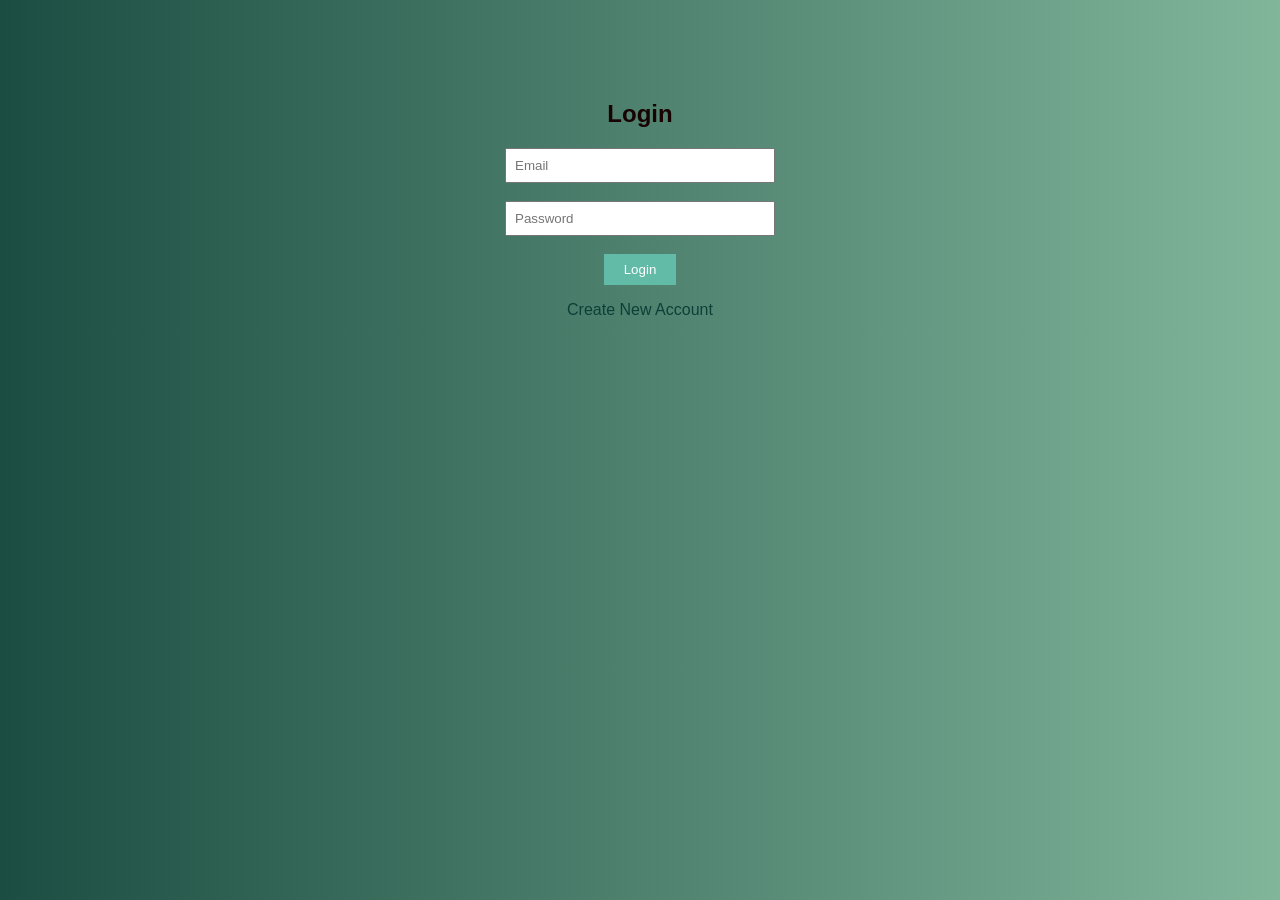
<file: login.html>
<!DOCTYPE html>
<html>
<head>
    <title>Login</title>

    <style>
        body {
            background: linear-gradient(to right,#1c4d42, #81b69b);
            font-family: Arial;
            text-align: center;
            margin-top: 100px;
            color: #180202;
        }

        input {
            padding: 8px;
            width: 250px;
        }

        button {
            padding: 8px 20px;
            background-color: #61bba6;
            color: white;
            border: none;
            cursor: pointer;
        }

        button:hover {
            background-color: #68cfa1;
        }

        a {
            text-decoration: none;
            color: rgb(12, 64, 55);
        }
    </style>
</head>

<body>

    <h2>Login</h2>

    <form onsubmit="return loginUser()">
        <input type="email" id="email" placeholder="Email" required><br><br>
        <input type="password" id="password" placeholder="Password" required><br><br>
        <button type="submit">Login</button>
    </form>

    <p><a href="signup.html">Create New Account</a></p>

<script>
function loginUser() {
    let email = document.getElementById("email").value;
    let password = document.getElementById("password").value;

    let storedUser = localStorage.getItem(email);

    if (!storedUser) {
        alert("User not found! Please sign up.");
        return false;
    }

    let user = JSON.parse(storedUser);

    if (user.password === password) {
        alert("Login Successful!");
        window.location.href = "mainpg.html";   // ✅ Correct file name
    } else {
        alert("Incorrect Password!");
    }

    return false;
}
</script>

</body>
</html>


<script>
function loginUser() {
    let email = document.getElementById("email").value.trim();
    let password = document.getElementById("password").value;

    let storedUser = localStorage.getItem(email);

    if (!storedUser) {
        alert("User not found! Please sign up.");
        return false;
    }

    let user = JSON.parse(storedUser);

    if (user.password === password) {
        alert("Login Successful!");
        window.location.href = "dashboard.html";
    } else {
        alert("Incorrect Password!");
    }

    return false;
}
</script>
</file>
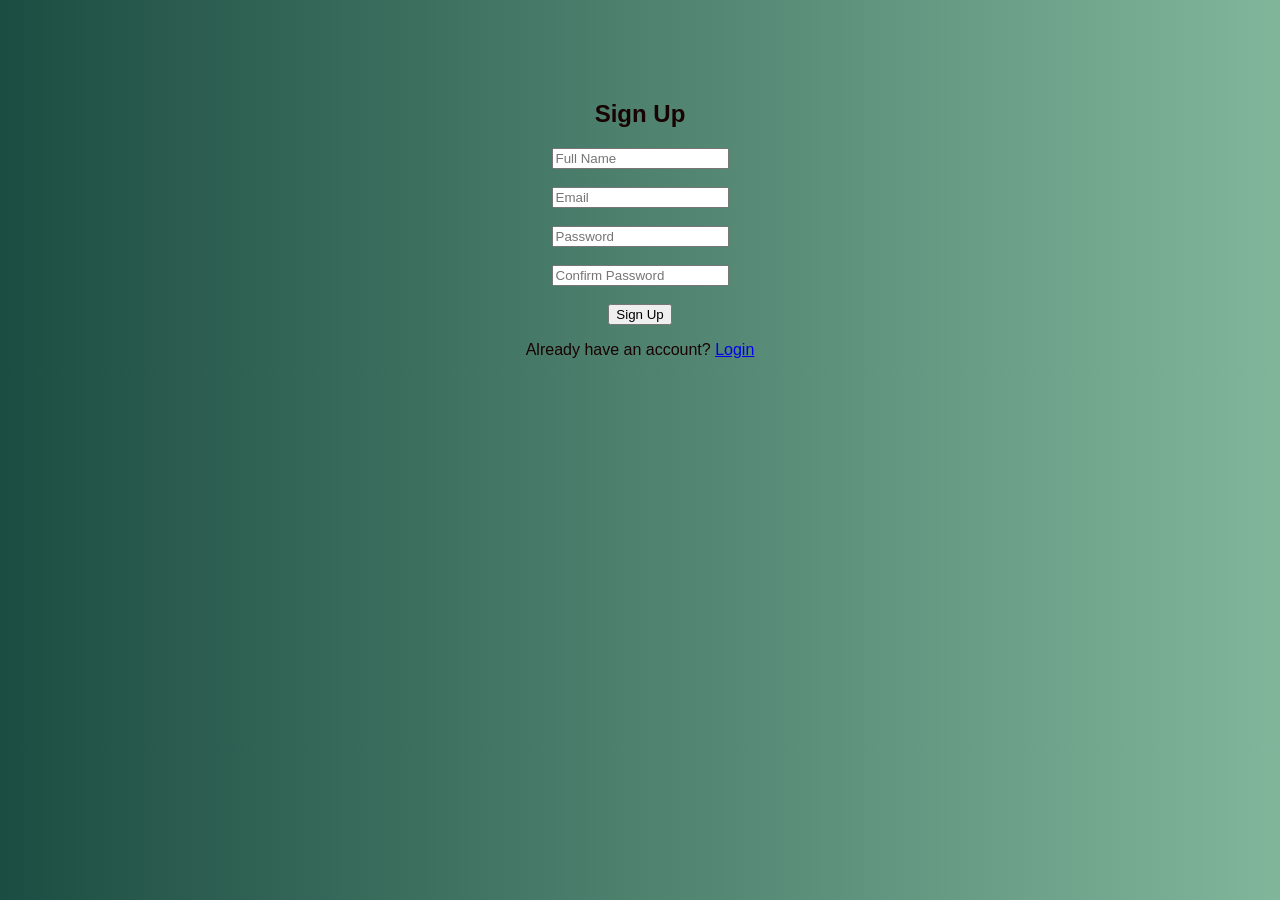
<file: signup.html>
<!DOCTYPE html>
<html>
<head>
    <title>Sign Up</title>
</head>
<style>
    body {
        background: linear-gradient(to right, #1c4d42, #81b69b);
        color: #180202;
    }
</style>
<body style="font-family: Arial; text-align:center; margin-top:100px;">

    <h2>Sign Up</h2>

    <form onsubmit="return registerUser()">
        <input type="text" id="name" placeholder="Full Name" required><br><br>
        <input type="email" id="email" placeholder="Email" required><br><br>
        <input type="password" id="password" placeholder="Password" required><br><br>
        <input type="password" id="confirmPassword" placeholder="Confirm Password" required><br><br>
        <button type="submit">Sign Up</button>
    </form>

    <p>Already have an account? <a href="login.html">Login</a></p>

<script>
function registerUser() {
    let name = document.getElementById("name").value;
    let email = document.getElementById("email").value;
    let password = document.getElementById("password").value;
    let confirmPassword = document.getElementById("confirmPassword").value;

    if (password !== confirmPassword) {
        alert("Passwords do not match!");
        return false;
    }

    let user = {
        name: name,
        email: email,
        password: password
    };

    localStorage.setItem(email, JSON.stringify(user));

    alert("Registration Successful! Please login.");
    window.location.href = "index.html";
    return false;
}
</script>

</body>
</html>


<script>
function registerUser() {
    let name = document.getElementById("name").value.trim();
    let email = document.getElementById("email").value.trim();
    let password = document.getElementById("password").value;
    let confirmPassword = document.getElementById("confirmPassword").value;

    if (password !== confirmPassword) {
        alert("Passwords do not match!");
        return false;
    }

    if (localStorage.getItem(email)) {
        alert("Account already exists! Please login.");
        return false;
    }

    let user = {
        name: name,
        email: email,
        password: password
    };

    localStorage.setItem(email, JSON.stringify(user));

    alert("Registration Successful! Please login.");
    window.location.href = "login.html";

    return false;
}
</script>
</file>
